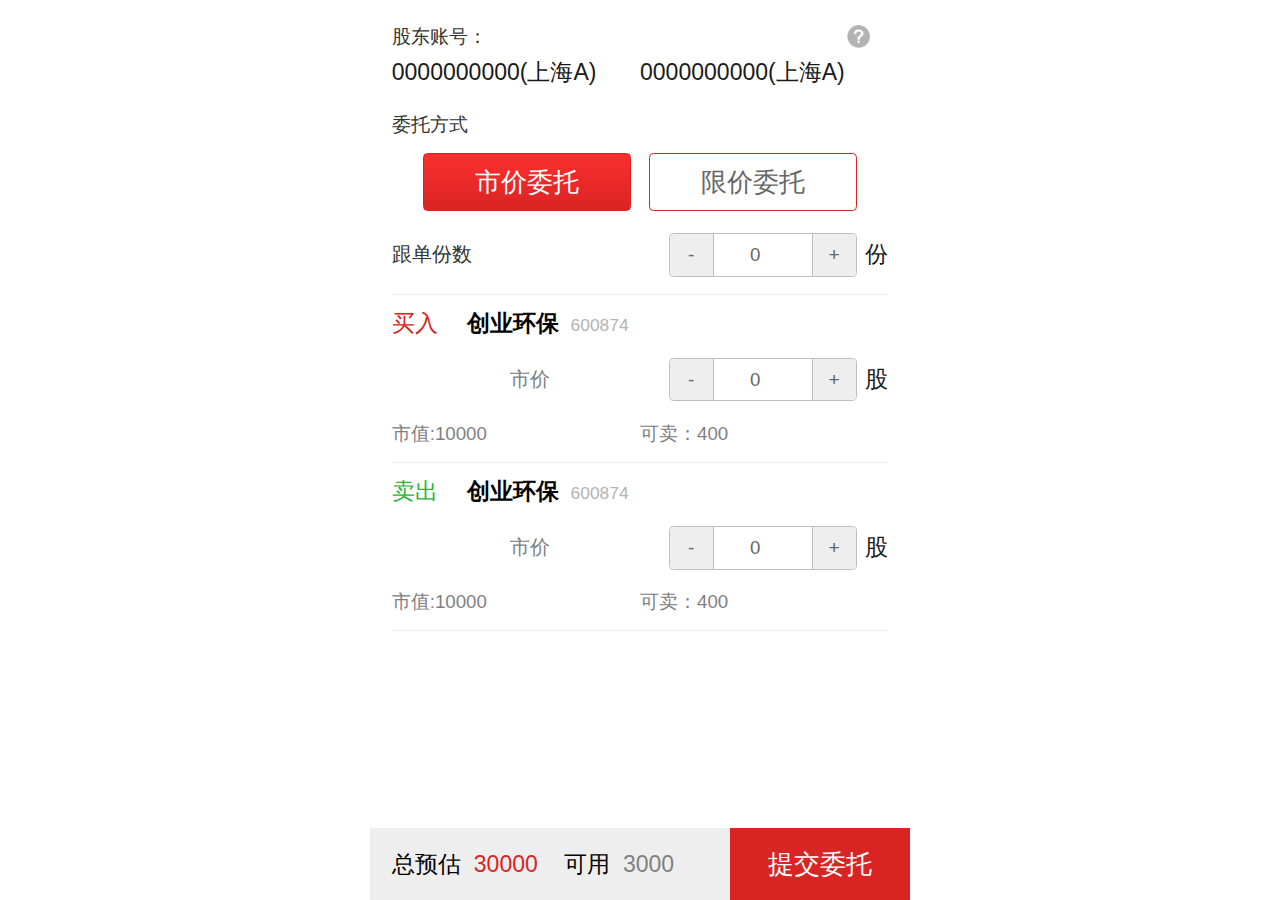
<file: order.html>
<!doctype html>
<html>

<head>
	<meta charset="utf-8">
	<meta http-equiv="X-UA-Compatible" content="IE=edge">
	<title>睿赢智投</title>
	<meta name="description" content="睿赢智投">
	<meta name="apple-mobile-web-app-capable" content="yes">
	<meta name="apple-mobile-web-app-status-bar-style" content="black">
	<meta name="apple-mobile-web-app-title" content="Your title">
	<meta name="format-detection" content="telephone=no">
	<meta http-equiv="Pragma" content="no-cache">
	<meta http-equiv="Cache-Control" content="no-cache">
	<meta http-equiv="Expires" content="0">
	<link rel="stylesheet" href="/css/index.57da812a.css">
	<script src="/flexible/flexible-css.js"></script>
	<script src="/flexible/flexible.js"></script>
</head>

<body>
	<div id="app" class="order">
		<div v-cloak>
			<!-- <header class="title">
				<a href="javascript:history.go(-1)" class="back"></a>
				<h2>一键跟单</h2>
			</header> -->
			<div class="order-a">
				<h2 class="order-title">股东账号：<i class="tips" @click.stop="showTips"></i></h2>
				<div class="order-a-text">
					<p>0000000000(上海A)</p>
					<p>0000000000(上海A)</p>
				</div>
			</div>
			<div class="order-b">
				<h2 class="order-title">委托方式</h2>
				<div class="order-b-body">
					<a :class="{'on': way === '0'}" @click.stop="changeWay('0')">市价委托</a>
					<a :class="{'on': way === '1'}" @click.stop="changeWay('1')">限价委托</a>
				</div>
			</div>
			<div class="order-input">
				<label>跟单份数</label>
				<div class="amount">
					<i @click.stop="changeAmount('minus', 'num')">-</i>
					<input type="number" pattern="\d*" v-model="num" @input.stop="number('num')">
					<i @click.stop="changeAmount('plus', 'num')">+</i>
				</div>
				<em>份</em>
			</div>
			<div class="record">
				<div class="record-item">
					<i class="del"></i>
					<div class="record-title"><span class="operation">买入</span><span class="name">创业环保</span><span
							class="code">600874</span></div>
					<div class="order-input">
						<label class="text" v-if="way === '0'">市价</label>
						<div class="flex" v-else>
							<div class="amount">
								<i @click.stop="changeAmount('minus', 'buyPrice')">-</i>
								<input type="number" pattern="\d*" v-model="buyPrice" @input.stop="number('buyPrice')">
								<i @click.stop="changeAmount('plus', 'buyPrice')">+</i>
							</div>
							<em>元</em>
						</div>
						<div class="amount">
							<i @click.stop="changeAmount('minus', 'buyAmount')">-</i>
							<input type="number" pattern="\d*" v-model="buyAmount" @input.stop="number('buyAmount')">
							<i @click.stop="changeAmount('plus', 'buyAmount')">+</i>
						</div>
						<em>股</em>
					</div>
					<div class="record-text">
						<p>市值:10000</p>
						<p>可卖：400</p>
					</div>
				</div>
				<div class="record-item">
					<i class="del"></i>
					<div class="record-title"><span class="operation sell">卖出</span><span class="name">创业环保</span><span
							class="code">600874</span></div>
					<div class="order-input">
						<label class="text" v-if="way === '0'">市价</label>
						<div class="flex" v-else>
							<div class="amount">
								<i @click.stop="changeAmount('minus', 'sellPrice')">-</i>
								<input type="number" pattern="\d*" v-model="sellPrice" @input.stop="number('sellPrice')">
								<i @click.stop="changeAmount('plus', 'sellPrice')">+</i>
							</div>
							<em>元</em>
						</div>
						<div class="amount">
							<i @click.stop="changeAmount('minus', 'sellAmount')">-</i>
							<input type="number" pattern="\d*" v-model="sellAmount" @input.stop="number('sellAmount')">
							<i @click.stop="changeAmount('plus', 'sellAmount')">+</i>
						</div>
						<em>股</em>
					</div>
					<div class="record-text">
						<p>市值:10000</p>
						<p>可卖：400</p>
					</div>
				</div>
			</div>
			<div class="order-footer">
				<p>总预估<span class="red">30000</span>可用<span>3000</span></p>
				<a href="" class="order-footer-btn">提交委托</a>
			</div>
			<div class="bj" @touchmove.prevent v-if="bjFlag"></div>
			<div class="modal-tips" v-if="tipsModalFlag">
				<h3>注释</h3>
				<div class="modal-tips-body">
					已跟单用户：本期筛选票池如有与上期重叠个股，<br />
					可选择继续持仓，不进行加仓处理。<br />
					新跟单用户：可按照本期筛选股票池及股数进行
					跟单操作。
				</div>
				<div class="modal-tips-btn"><a @click.stop="closeModal">确定</a></div>
			</div>
		</div>
	</div>


	<script src="/js/libs/lab.min.js"></script>
	<script type="text/javascript">
		$LAB
			.script('/js/libs/vue.min.js')
			.script('/js/libs/vue-resource.js')
			.script("/js/order.js?v=" + (new Date()).getTime())
	</script>
</body>

</html>
</file>
<file: css/index.57da812a.css>
@charset "UTF-8";body{font-family:"Helvetica Neue",Helvetica,Arial,sans-serif,'Microsoft Yahei',SimHei}blockquote,figure,form,h1,h2,h3,h4,h5,h6,p{margin:0}dd,dl,li,ol,ul{margin:0;padding:0}ol,ul{list-style:none outside none}h1,h2,h3{line-height:2;font-weight:400}img{display:block}a{text-decoration:none}*,:after,:before{-webkit-box-sizing:border-box;box-sizing:border-box}@-webkit-keyframes bounceInDown{0%{opacity:0;-webkit-transform:scaley(0);transform:scaley(0)}100%{opacity:1;-webkit-transform:scaley(1);transform:scaley(1)}}@keyframes bounceInDown{0%{opacity:0;-webkit-transform:scaley(0);transform:scaley(0)}100%{opacity:1;-webkit-transform:scaley(1);transform:scaley(1)}}@-webkit-keyframes fadeIn{0%{opacity:0}100%{opacity:1}}@keyframes fadeIn{0%{opacity:0}100%{opacity:1}}@-webkit-keyframes fadeOut{0%{opacity:1}100%{opacity:0}}@keyframes fadeOut{0%{opacity:1}100%{opacity:0}}@-webkit-keyframes move-left{0%{-webkit-transform:translate3d(-10px,0,0);transform:translate3d(-10px,0,0);opacity:1}70%{-webkit-transform:translate3d(-5px,0,0);transform:translate3d(-5px,0,0)}90%{-webkit-transform:translate3d(-5px,0,0);transform:translate3d(-5px,0,0)}100%{-webkit-transform:translate3d(0,0,0);transform:translate3d(0,0,0);opacity:0}}@keyframes move-left{0%{-webkit-transform:translate3d(-10px,0,0);transform:translate3d(-10px,0,0);opacity:1}70%{-webkit-transform:translate3d(-5px,0,0);transform:translate3d(-5px,0,0)}90%{-webkit-transform:translate3d(-5px,0,0);transform:translate3d(-5px,0,0)}100%{-webkit-transform:translate3d(0,0,0);transform:translate3d(0,0,0);opacity:0}}@-webkit-keyframes move-right{0%{-webkit-transform:translate3d(10px,0,0) rotate(180deg);transform:translate3d(10px,0,0) rotate(180deg);opacity:1}70%{-webkit-transform:translate3d(5px,0,0) rotate(180deg);transform:translate3d(5px,0,0) rotate(180deg)}90%{-webkit-transform:translate3d(5px,0,0) rotate(180deg);transform:translate3d(5px,0,0) rotate(180deg)}100%{opacity:0}}@keyframes move-right{0%{-webkit-transform:translate3d(10px,0,0) rotate(180deg);transform:translate3d(10px,0,0) rotate(180deg);opacity:1}70%{-webkit-transform:translate3d(5px,0,0) rotate(180deg);transform:translate3d(5px,0,0) rotate(180deg)}90%{-webkit-transform:translate3d(5px,0,0) rotate(180deg);transform:translate3d(5px,0,0) rotate(180deg)}100%{opacity:0}}.clearfix:after,.clearfix:before{content:" ";display:block;height:0;clear:both;visibility:hidden}.position-relative{position:relative;left:0;top:0}.hidden{display:none}.align-right{text-align:right!important}html{height:100%;-webkit-text-size-adjust:100%;-moz-text-size-adjust:100%;-ms-text-size-adjust:100%;text-size-adjust:100%;background:#fff}body{position:relative;max-width:10rem;margin:0 auto!important}[v-cloak]{display:none}*,body,html{margin:0;padding:0;border:none;outline:0;font-family:-apple-system,BlinkMacSystemFont,"PingFang SC","Helvetica Neue",STHeiti,"Microsoft Yahei",Tahoma,Simsun,sans-serif!important}a,a:hover{text-decoration:none!important}#header{width:100%;max-width:10rem;height:1.61031rem;padding:0;position:fixed;top:0;left:auto;right:auto;background:#2b2f32;display:-webkit-box;display:-ms-flexbox;display:flex;-webkit-box-align:center;-ms-flex-align:center;align-items:center;-webkit-box-pack:center;-ms-flex-pack:center;justify-content:center;z-index:10}#header span{width:2.61675rem;height:.80515rem;line-height:.80515rem;background:#363b41;text-align:center;color:#75777a;font-size:.43478rem;font-weight:400}#header span:nth-of-type(1){border-radius:.40258rem 0 0 .40258rem}#header span:nth-of-type(2){border-radius:0 .40258rem .40258rem 0}#header span.on{background:#4a4d50;color:#fefefe}#header .back{width:1.24799rem;height:1.24799rem;position:absolute;left:0;bottom:.16103rem;background:url(../images/back.png) no-repeat center;background-size:.29791rem .52335rem}.tab{width:100%;max-width:10rem;height:1.12721rem;background:#fff;border-bottom:1px solid #eee;position:fixed;top:1.61031rem;left:auto;right:auto;display:-webkit-box;display:-ms-flexbox;display:flex;-webkit-box-align:center;-ms-flex-align:center;align-items:center;-webkit-box-pack:center;-ms-flex-pack:center;justify-content:center;z-index:10}.tab li{-webkit-box-flex:1;-ms-flex:1;flex:1;color:#b3b3b3;font-weight:400;font-size:.43478rem;text-align:center;line-height:1.0467rem;height:100%}.tab li a{color:#b3b3b3;font-weight:400;font-size:.43478rem;text-align:center;line-height:1.0467rem;display:block}.tab li.on{position:relative;color:#d92424;font-size:.48309rem}.tab li.on:after{content:'';width:1.0789rem;height:.13688rem;position:absolute;bottom:0;left:50%;-webkit-transform:translate(-50%,0);transform:translate(-50%,0);background-image:-webkit-gradient(linear,left bottom,left top,from(#d92424),to(#fb2f2f)),-webkit-gradient(linear,left top,left bottom,from(#d92424),to(#d92424));background-image:linear-gradient(0deg,#d92424 0,#fb2f2f 100%),linear-gradient(#d92424,#d92424);border-radius:.04026rem}.cate-box{padding:.40258rem .32206rem;display:-webkit-box;display:-ms-flexbox;display:flex}.cate-box-img{width:1.79549rem;height:1.79549rem;margin-top:.04831rem}.cate-box-img img{width:100%}.cate-box-text{-webkit-box-flex:1;-ms-flex:1;flex:1;margin:0 0 0 .32206rem;font-size:.37037rem;line-height:.5153rem;color:#000;text-align:justify}#main{padding:2.81804rem 0 0}#main .rules{text-align:right;padding:0 .40258rem}#main .rules a{color:grey;font-size:.32206rem;line-height:.60386rem;font-weight:400;padding:.08052rem}#main .list{padding:0 .40258rem;border-top:1px solid #eee}#main .list a{display:-webkit-box;display:-ms-flexbox;display:flex;padding:.24155rem 0;line-height:.56361rem;border-bottom:1px solid #eee}#main .list .text{-webkit-box-flex:1;-ms-flex:1;flex:1;color:#000;font-weight:400;font-size:.40258rem;font-weight:500;margin:0 .40258rem 0 0}#main .list .year span,#main .list .yesterday span{color:grey;font-size:.32206rem;display:block}#main .list .year p,#main .list .yesterday p{font-size:.48309rem;color:#d92424}#main .list .year .green,#main .list .yesterday .green{color:#26b73a}#main .list .yesterday{width:2.01288rem;text-align:center}#main .list .year{width:2.01288rem;text-align:right;margin:0 0 0 .24155rem}#main .content{border-top:1px solid #eee;margin-top:.24155rem}#main .content .content-box{padding:.40258rem;border-bottom:1px solid #eee;position:relative}#main .content .content-box .rules{position:absolute;right:0;top:.40258rem}#main .content .content-box h3{color:#000;font-size:.42673rem;line-height:.56361rem;font-weight:500}#main .content .content-box h3 span{font-size:.32206rem;color:#b3b3b3;margin:0 0 0 .08052rem;font-weight:400}#main .content .content-box .price{text-align:right;margin:.24155rem 0 .40258rem;display:-webkit-box;display:-ms-flexbox;display:flex;-webkit-box-pack:end;-ms-flex-pack:end;justify-content:flex-end}#main .content .content-box .price span{display:inline-block;vertical-align:middle;font-size:.42673rem;color:#1a1a1a;line-height:.80515rem}#main .content .content-box .price .amount{display:-webkit-box;display:-ms-flexbox;display:flex;width:3.47826rem;height:.80515rem;margin:0 .24155rem 0 .56361rem;border-radius:.08052rem;border:1px solid #bfbfbf;overflow:hidden}#main .content .content-box .price .amount i{width:.80515rem;display:inline-block;vertical-align:middle;height:100%;line-height:.77295rem;background:#eee;text-align:center;font-size:.35427rem;color:#666;font-weight:400;font-style:normal}#main .content .content-box .price .amount i:nth-of-type(1){border-radius:.08052rem 0 0 .08052rem}#main .content .content-box .price .amount i:nth-of-last-type(1){border-radius:0 .08052rem .08052rem 0}#main .content .content-box .price .amount input{width:1.85185rem;height:100%;display:inline-block;vertical-align:middle;padding:.16103rem;line-height:.48309rem;background:#fff;border:none;border-left:1px solid #bfbfbf;border-right:1px solid #bfbfbf;text-align:center;font-size:.34622rem;color:#666;margin:0}#main .content .content-box-btn{text-align:center}#main .content .content-box-btn a{width:3.86473rem;height:1.07085rem;line-height:1.07085rem;display:inline-block;vertical-align:middle;border-radius:.08052rem;text-align:center;background:#eee;font-size:.48309rem;color:#666;margin:0 .12882rem}#main .content .content-box-btn a.on{background-image:-webkit-gradient(linear,left bottom,left top,from(#d92424),to(#fb2f2f)),-webkit-gradient(linear,left top,left bottom,from(#8c8c8c),to(#8c8c8c));background-image:linear-gradient(0deg,#d92424 0,#fb2f2f 100%),linear-gradient(#8c8c8c,#8c8c8c);color:#fff}#main .content-trial{border-top:1px solid #eee;padding:.40258rem;position:relative}#main .content-trial .rules{position:absolute;right:0;top:.40258rem}#main .content-trial-title{color:#000;font-size:.42673rem;line-height:.60386rem}#main .content-trial-text{font-size:.35427rem;line-height:.56361rem;color:grey;margin:.24155rem 0}#main .content-trial p{color:#000;font-size:.34622rem;line-height:.48309rem}#main .tips{color:#000;font-size:.34622rem;line-height:.64412rem;padding:.16103rem .40258rem}.bj{width:100%;height:100%;position:fixed;top:0;left:0;background:rgba(0,0,0,.2);z-index:100}.modal{width:8.00322rem;min-height:5.31401rem;max-height:5.18519rem;background:#fff;border-radius:.13688rem;position:fixed;z-index:101;left:50%;top:50%;-webkit-transform:translate(-50%,-50%);transform:translate(-50%,-50%);display:-webkit-box;display:-ms-flexbox;display:flex;-ms-flex-pack:distribute;justify-content:space-around;-webkit-box-orient:vertical;-webkit-box-direction:normal;-ms-flex-direction:column;flex-direction:column;padding:.48309rem 0 0}.modal h3{line-height:.80515rem;height:.80515rem;font-size:.42673rem;color:#d92424;text-align:center;font-weight:400}.modal-body{-webkit-box-flex:1;-ms-flex:1;flex:1;padding:0 .56361rem;display:-webkit-box;display:-ms-flexbox;display:flex;-webkit-box-align:center;-ms-flex-align:center;align-items:center;-webkit-box-pack:center;-ms-flex-pack:center;justify-content:center;font-size:.42673rem;text-align:justify}.modal-confirm-body{-webkit-box-flex:1;-ms-flex:1;flex:1;padding:0 .48309rem;display:-webkit-box;display:-ms-flexbox;display:flex;-webkit-box-orient:vertical;-webkit-box-direction:normal;-ms-flex-direction:column;flex-direction:column;-webkit-box-pack:center;-ms-flex-pack:center;justify-content:center;-webkit-box-align:center;-ms-flex-align:center;align-items:center;font-size:.48309rem}.modal-confirm-body h5{color:#000;font-size:.42673rem;line-height:.64412rem;font-weight:400}.modal-confirm-body p{color:#b3b3b3;font-size:.34622rem;line-height:.56361rem}.modal-btn{display:-webkit-box;display:-ms-flexbox;display:flex;border-top:1px solid #eee;height:1.33655rem}.modal-btn a{-webkit-box-flex:1;-ms-flex:1;flex:1;text-align:center;line-height:1.33655rem;font-size:.42673rem;color:#d92424}.modal-btn a.cancel{color:#b3b3b3}.modal-tips{width:8.00322rem;height:7.24638rem;background:#fff;border-radius:.13688rem;position:fixed;z-index:101;left:50%;top:50%;-webkit-transform:translate(-50%,-50%);transform:translate(-50%,-50%);display:-webkit-box;display:-ms-flexbox;display:flex;-ms-flex-pack:distribute;justify-content:space-around;-webkit-box-orient:vertical;-webkit-box-direction:normal;-ms-flex-direction:column;flex-direction:column;padding:.48309rem 0 0}.modal-tips h3{line-height:.80515rem;height:.80515rem;font-size:.42673rem;color:#d92424;text-align:center;font-weight:400}.modal-tips-body{-webkit-box-flex:1;-ms-flex:1;flex:1;padding:0 .48309rem;display:-webkit-box;display:-ms-flexbox;display:flex;-webkit-box-align:center;-ms-flex-align:center;align-items:center;-webkit-box-pack:center;-ms-flex-pack:center;justify-content:center;font-size:.38647rem}.modal-tips-btn{display:-webkit-box;display:-ms-flexbox;display:flex;border-top:1px solid #eee;height:1.33655rem}.modal-tips-btn a{-webkit-box-flex:1;-ms-flex:1;flex:1;text-align:center;line-height:1.33655rem;font-size:.42673rem;color:#d92424}.modal-tips-btn a.cancel{color:#b3b3b3}.modal-date{width:8.85668rem;height:3.62319rem;background:#fff;border-radius:.13688rem;position:fixed;z-index:101;left:50%;top:40%;-webkit-transform:translate(-50%,-50%);transform:translate(-50%,-50%);padding:.48309rem 0 0}.modal-date-title{font-size:.42673rem;color:#000;line-height:.64412rem;text-align:center;margin:0 0 .40258rem;font-weight:400}.modal-date-inputs{height:1.61031rem;margin:.48309rem .24155rem;display:-webkit-box;display:-ms-flexbox;display:flex;-webkit-box-pack:justify;-ms-flex-pack:justify;justify-content:space-between}.modal-date-inputs span{-webkit-box-flex:1;-ms-flex:1;flex:1;height:.80515rem;line-height:.80515rem;font-size:.40258rem;margin:0 .16103rem;border:1px solid #ccc;padding:0 .64412rem 0 0;position:relative;border-radius:.08052rem}.modal-date-inputs span:after{content:'';width:.64412rem;height:.64412rem;position:absolute;right:.08052rem;top:50%;-webkit-transform:translate(0,-50%);transform:translate(0,-50%);background:url(../images/calendar.png) no-repeat center;background-size:cover}.modal-date-inputs input{width:100%;height:100%;line-height:.80515rem;font-size:.37037rem;padding:0 .24155rem;color:#555;font-weight:400;border:none;outline:0;background:0 0;border-radius:.08052rem}.modal-date-inputs a{width:1.44928rem;height:.80515rem;line-height:.80515rem;text-align:center;font-size:.38647rem;border:1px solid #ccc;border-radius:.08052rem;font-weight:400;color:#d92424}.modal-date .close{width:.64412rem;height:.64412rem;position:absolute;right:.24155rem;top:.24155rem;background:url(../images/close.png) no-repeat center center;background-size:cover}.modal-rules{width:8.00322rem;height:9.66184rem;background:#fff;border-radius:.13688rem;position:fixed;z-index:101;left:50%;top:50%;-webkit-transform:translate(-50%,-50%);transform:translate(-50%,-50%);display:-webkit-box;display:-ms-flexbox;display:flex;-ms-flex-pack:distribute;justify-content:space-around;-webkit-box-orient:vertical;-webkit-box-direction:normal;-ms-flex-direction:column;flex-direction:column;padding:.48309rem 0 0}.modal-rules-title{font-size:.42673rem;color:#000;line-height:.64412rem;text-align:center;margin:0 0 .40258rem}.modal-rules-body{-webkit-box-flex:1;-ms-flex:1;flex:1;overflow:scroll;-webkit-overflow-scrolling:touch;padding:0 .40258rem}.modal-rules-body p{color:#000;font-size:.32206rem;line-height:.56361rem;margin:0 0 .24155rem}.modal-rules-body .red{color:#d92424}.modal-rules-btn{display:-webkit-box;display:-ms-flexbox;display:flex;border-top:1px solid #eee;height:1.33655rem}.modal-rules-btn a{-webkit-box-flex:1;-ms-flex:1;flex:1;text-align:center;line-height:1.33655rem;font-size:.42673rem;color:#d92424}.modal-rules-btn a.cancel{color:#b3b3b3}.detail{padding:0 0 2.01288rem}.detail .btns{width:100%;position:fixed;height:1.34461rem;left:0;bottom:0;display:-webkit-box;display:-ms-flexbox;display:flex;background:#eee}.detail .btns a{-webkit-box-flex:1;-ms-flex:1;flex:1;line-height:1.34461rem;font-size:.48309rem;text-align:center;color:#d92424;border-right:1px solid #fff}.detail .btns a:nth-last-of-type(1){border:none}.detail-a{display:-webkit-box;display:-ms-flexbox;display:flex;background:#2b2f32;padding:.52335rem 0;margin:0}.detail-a span{-webkit-box-flex:1;-ms-flex:1;flex:1;text-align:center}.detail-a label{color:#d92424}.detail-a .green{color:#26b73a}.detail-a em{color:#b3b3b3;font-weight:400}.detail-a label{font-size:.5314rem;display:block;margin:0 0 .16103rem}.detail-a em{font-style:normal;display:block;font-size:.42673rem}.detail-b{border-bottom:1px solid #eee}.detail-b ul{display:-webkit-box;display:-ms-flexbox;display:flex;-ms-flex-wrap:wrap;flex-wrap:wrap;padding:.32206rem 0}.detail-b li{width:25%;text-align:center;font-size:.32206rem;font-weight:400;line-height:.48309rem;margin:0 0 .24155rem}.detail-b li p{color:#8c8c8c}.detail-b li span{color:#000;display:block;height:.48309rem}.detail-b li.tips{position:relative}.detail-b li.tips i{width:.43478rem;height:.43478rem;background:url(../images/tips.png) no-repeat center;background-size:100%;position:absolute;right:.19324rem;top:0}.detail-c{background:#fff;margin:0 0 .24155rem}.detail-c-t{padding:0 .40258rem;line-height:1.19163rem;height:1.19163rem;font-size:.41868rem;color:#1a1a1a;border-bottom:1px solid #eee}.detail-c-t a{float:right;line-height:1.12721rem}.detail-c .detail-switch{float:right;margin-top:.20129rem;line-height:.72464rem;font-size:.40258rem;color:#1a1a1a;font-weight:400}.detail-c .detail-switch input{position:relative;width:1.44928rem;height:.72464rem;background:#eee;border-radius:.72464rem;border:none;outline:0;-webkit-appearance:none;-webkit-transition:all .2s ease;transition:all .2s ease;vertical-align:top;margin:0 0 0 .16103rem}.detail-c .detail-switch input::after{content:'';position:absolute;top:.04026rem;left:.04026rem;width:.64412rem;height:.64412rem;background-color:#fff;border-radius:50%;-webkit-transition:all .2s ease;transition:all .2s ease}.detail-c .detail-switch input:checked::after{left:52%;background-color:#d92424}.detail-c p{padding:.32206rem;font-size:.35427rem;color:#7a7b7c;line-height:.49919rem}.detail-d{background:#fff}.detail-d-t{padding:0 .40258rem;line-height:1.12721rem;height:1.12721rem;font-size:.41868rem;color:#1a1a1a}.detail-d-t span{color:#b3b3b3;font-size:.34622rem;font-weight:400;line-height:1.12721rem;margin:0 0 0 .24155rem}.detail-d-t a{color:#b3b3b3;float:right;line-height:1.12721rem}.detail-d-price{display:-webkit-box;display:-ms-flexbox;display:flex;height:.80515rem;line-height:.80515rem;border-top:1px solid #eee;border-bottom:1px solid #eee}.detail-d-price span{text-align:center;color:#000;font-size:.35427rem}.detail-d-price span.code{width:1.61031rem}.detail-d-price span.name{-webkit-box-flex:1;-ms-flex:1;flex:1}.detail-d-price span.num{width:1.61031rem}.detail-d-price span.duration{width:2.01288rem}.detail-d-price span.hold{width:2.01288rem}.detail-d-price span.date{width:2.25443rem}.detail-d-con{padding:.16103rem 0}.detail-d-con li{display:-webkit-box;display:-ms-flexbox;display:flex;padding:.12882rem 0}.detail-d-con li span{text-align:center;color:#333;font-size:.32206rem;line-height:.64412rem;white-space:nowrap}.detail-d-con li span.code{width:1.61031rem}.detail-d-con li span.name{-webkit-box-flex:1;-ms-flex:1;flex:1}.detail-d-con li span.num{width:1.61031rem}.detail-d-con li span.duration{width:2.01288rem}.detail-d-con li span.hold{width:2.01288rem}.detail-d-con li span.date{width:2.25443rem}.detail-d-con li span.red{color:#d92424}.detail-d-con li span.green{color:#26b73a}.detail-d .tips{text-align:center;font-size:.35427rem;color:#a6a7a8;line-height:.64412rem;padding:0 .64412rem}.detail-d .tips span{color:#d92424}.detail-e{margin:0 0 .40258rem;padding:0 0 .24155rem;border-top:1px solid #eee}.detail-e-t{line-height:1.12721rem;height:1.12721rem;font-size:.40258rem;color:#1a1a1a;padding:0 .40258rem}.detail-f{margin:0 0 .40258rem;padding:0 .40258rem .24155rem;border-top:1px solid #eee}.detail-f-t{line-height:1.12721rem;height:1.12721rem;font-size:.40258rem;color:#1a1a1a}.detail-f p{color:grey;font-size:.34622rem;line-height:.48309rem}.title{width:100%;max-width:10rem;height:2.01288rem;padding:.48309rem 0 0;line-height:1.52979rem;background:#2b2f32;position:fixed;top:0;left:0;right:0;margin:auto;z-index:10}.title h2{text-align:center;color:#fff;font-size:.48309rem;line-height:1.52979rem;font-weight:400}.title .back{width:1.24799rem;height:1.24799rem;position:absolute;left:0;bottom:.16103rem;background:url(../images/back.png) no-repeat center;background-size:.29791rem .52335rem}.history{margin:0;padding:.24155rem 0 0}.history-title{padding:0 .43478rem;margin:0 0 .24155rem}.history-title h3{color:#000;font-size:.42673rem;font-weight:400;line-height:.64412rem}.history-date{color:#b3b3b3;font-size:.40258rem;font-weight:400;line-height:.80515rem;padding:0 .43478rem;color:#d92424}.history-content{margin:0 0 .32206rem}.history-box-t{border-top:1px solid #eee;border-bottom:1px solid #eee;display:-webkit-box;display:-ms-flexbox;display:flex;padding:.16103rem}.history-box-t span{line-height:.64412rem;font-size:.35427rem;color:#000;text-align:center}.history-box-t span.code{width:1.61031rem}.history-box-t span.name{-webkit-box-flex:1;-ms-flex:1;flex:1}.history-box-t span.num{width:1.61031rem}.history-box-t span.duration{width:2.01288rem}.history-box-t span.hold{width:2.01288rem}.history-box-t span.date{width:2.25443rem}.history-box-body{padding:0 .16103rem}.history-box-body li{display:-webkit-box;display:-ms-flexbox;display:flex;font-size:.32206rem;text-align:center;padding:.16103rem 0;border-bottom:1px solid #eee}.history-box-body li span{line-height:.64412rem}.history-box-body li span.name{font-size:.32206rem;line-height:.64412rem;color:#000;text-align:center;-webkit-box-flex:1;-ms-flex:1;flex:1}.history-box-body li span.name em{font-size:.32206rem;color:#b3b3b3;display:block;line-height:.48309rem}.history-box-body li span.code{width:1.61031rem}.history-box-body li span.name{-webkit-box-flex:1;-ms-flex:1;flex:1}.history-box-body li span.num{width:1.61031rem}.history-box-body li span.duration{width:2.01288rem}.history-box-body li span.hold{width:2.01288rem}.history-box-body li span.date{width:2.25443rem}.history-box-body li span.red{color:#d92424}.history-box-body li span.green{color:#26b73a}.order{padding:0 .40258rem 1.61031rem}.order-title{color:#333;font-size:.34622rem;font-weight:400;line-height:.72464rem}.order-a{padding:.32206rem 0}.order-a h2{position:relative}.order-a h2 .tips{width:.72464rem;height:.72464rem;background:url(../images/tips.png) no-repeat center;background-size:.43478rem .43478rem;position:absolute;right:.19324rem;top:0}.order-a-text{display:-webkit-box;display:-ms-flexbox;display:flex;-ms-flex-pack:distribute;justify-content:space-around}.order-a-text p{-webkit-box-flex:1;-ms-flex:1;flex:1;color:#1a1a1a;font-size:.42673rem}.order-b{margin:0 0 .41868rem}.order-b-body{text-align:center;margin:.16103rem 0 0}.order-b-body a{width:3.86473rem;height:1.07085rem;line-height:1.07085rem;text-align:center;display:inline-block;vertical-align:middle;margin:0 .12882rem;color:#666;font-size:.48309rem;border:1px solid #d92424;border-radius:.08052rem}.order-b-body a.on{background-image:-webkit-gradient(linear,left bottom,left top,from(#d92424),to(#fb2f2f)),-webkit-gradient(linear,left top,left bottom,from(#8c8c8c),to(#8c8c8c));background-image:linear-gradient(0deg,#d92424 0,#fb2f2f 100%),linear-gradient(#8c8c8c,#8c8c8c);color:#fff}.order-input{display:-webkit-box;display:-ms-flexbox;display:flex;-webkit-box-pack:justify;-ms-flex-pack:justify;justify-content:space-between;margin:.32206rem 0}.order-input label{-webkit-box-flex:1;-ms-flex:1;flex:1;line-height:.80515rem;color:#333;font-size:.37037rem}.order-input label.text{text-align:center;color:grey}.order-input .flex{-webkit-box-flex:1;-ms-flex:1;flex:1;display:-webkit-box;display:-ms-flexbox;display:flex}.order-input .amount{display:-webkit-box;display:-ms-flexbox;display:flex;width:3.47826rem;height:.80515rem;border-radius:.08052rem;border:1px solid #bfbfbf;overflow:hidden}.order-input .amount i{width:.80515rem;display:inline-block;vertical-align:middle;height:100%;line-height:.77295rem;background:#eee;text-align:center;font-size:.35427rem;color:#666;font-weight:400;font-style:normal}.order-input .amount i:nth-of-type(1){border-radius:.08052rem 0 0 .08052rem}.order-input .amount i:nth-of-last-type(1){border-radius:0 .08052rem .08052rem 0}.order-input .amount input{width:1.85185rem;height:100%;display:inline-block;vertical-align:middle;padding:.16103rem;line-height:.48309rem;background:#fff;border:none;border-left:1px solid #bfbfbf;border-right:1px solid #bfbfbf;text-align:center;font-size:.34622rem;color:#666;margin:0}.order-input em{color:#1a1a1a;font-size:.42673rem;line-height:.80515rem;font-weight:400;text-align:right;margin:0 0 0 .16103rem}.order .record-item{border-top:1px solid #eee;padding:.24155rem 0;position:relative}.order .record-item .record-title span{line-height:.56361rem;font-size:.42673rem}.order .record-item .record-title .operation{margin:0 .5475rem 0 0;color:#d92424}.order .record-item .record-title .operation.sell{color:#26b73a}.order .record-item .record-title .name{color:#000;font-weight:700;margin:0 .20934rem 0 0}.order .record-item .record-title .code{color:#b3b3b3;font-size:.32206rem}.order .record-item .record-text{display:-webkit-box;display:-ms-flexbox;display:flex}.order .record-item .record-text p{-webkit-box-flex:1;-ms-flex:1;flex:1;color:grey;font-size:.34622rem;line-height:.56361rem}.order .record{border-bottom:1px solid #eee}.order-footer{width:100%;max-width:10rem;position:fixed;left:0;right:0;bottom:0;margin:auto;height:1.33655rem;line-height:1.33655rem;background:#eee;z-index:100;display:-webkit-box;display:-ms-flexbox;display:flex;-ms-flex-pack:distribute;justify-content:space-around}.order-footer p{-webkit-box-flex:1;-ms-flex:1;flex:1;padding:0 .40258rem;line-height:1.33655rem;color:#000;font-size:.42673rem}.order-footer span{color:grey;margin:0 .48309rem 0 .24155rem}.order-footer .red{color:#d92424}.order-footer-btn{width:3.33333rem;height:100%;line-height:1.33655rem;background:#d92424;text-align:center;color:#fff;font-size:.48309rem}.rnjj{padding:0 .40258rem 0}.rnjj-body{border-top:1px solid #eee;padding:.32206rem 0;position:relative}.rnjj-body .rules{position:absolute;right:0;top:.40258rem;text-align:right}.rnjj-body .rules a{color:grey;font-size:.32206rem;line-height:.60386rem;font-weight:400;padding:.08052rem}.rnjj-body-title{line-height:.60386rem;color:#000;font-size:.48309rem;font-weight:400}.rnjj-img{margin:.40258rem}.rnjj-img p{margin:.40258rem 0}.rnjj-img img{width:100%;margin:0 auto}.rnjj-text{margin:.32206rem .40258rem}.rnjj-text h4{line-height:.96618rem;height:.96618rem;font-size:.41868rem;color:#1a1a1a;font-weight:400}.rnjj-text p{font-size:.35427rem;color:#1a1a1a;line-height:.56361rem;margin:0 0 .16103rem}.rnjj-btn{text-align:center;margin:.16103rem 0 0}.rnjj-btn a{width:3.86473rem;height:1.07085rem;line-height:1.07085rem;text-align:center;display:inline-block;vertical-align:middle;margin:0 .12882rem;color:#666;font-size:.48309rem;border:1px solid #d92424;border-radius:.08052rem}.rnjj-btn a.on{background-image:-webkit-gradient(linear,left bottom,left top,from(#d92424),to(#fb2f2f)),-webkit-gradient(linear,left top,left bottom,from(#8c8c8c),to(#8c8c8c));background-image:linear-gradient(0deg,#d92424 0,#fb2f2f 100%),linear-gradient(#8c8c8c,#8c8c8c);color:#fff}.modal-order{width:7.24638rem;background:#fff;border-radius:.13688rem;position:fixed;z-index:101;left:50%;top:50%;-webkit-transform:translate(-50%,-50%);transform:translate(-50%,-50%);padding:.72464rem .48309rem}.modal-order .close{width:.64412rem;height:.64412rem;position:absolute;right:.24155rem;top:.24155rem;background:url(../images/close.png) no-repeat center center;background-size:cover}.modal-order-list{display:-webkit-box;display:-ms-flexbox;display:flex;-ms-flex-pack:distribute;justify-content:space-around;margin:.72464rem 0 0}.modal-order-list a{width:1.20773rem;height:2.01288rem;padding:1.20773rem 0 0;text-align:center;line-height:.80515rem;font-size:.57971rem;color:#333;margin:0 .32206rem;font-weight:400}.modal-order-list .start{background:url(../images/start.png) no-repeat center top;background-size:1.20773rem 1.20773rem}.modal-order-list .cang{background:url(../images/cang.png) no-repeat center top;background-size:1.20773rem 1.20773rem}.modal-order-list .stop{background:url(../images/stop.png) no-repeat center top;background-size:1.20773rem 1.20773rem}.modal-order p{font-size:.35427rem;color:#333;line-height:.56361rem}.modal-order p span{color:#d92424}.modal-service{width:8.00322rem;height:11.27214rem;background:#fff;border-radius:.13688rem;position:fixed;z-index:101;left:50%;top:50%;-webkit-transform:translate(-50%,-50%);transform:translate(-50%,-50%);display:-webkit-box;display:-ms-flexbox;display:flex;-ms-flex-pack:distribute;justify-content:space-around;-webkit-box-orient:vertical;-webkit-box-direction:normal;-ms-flex-direction:column;flex-direction:column;padding:.48309rem 0 0}.modal-service-title{font-size:.42673rem;color:#000;line-height:.64412rem;text-align:center;margin:0 0 .40258rem}.modal-service-body{-webkit-box-flex:1;-ms-flex:1;flex:1;overflow:scroll;-webkit-overflow-scrolling:touch;padding:0 .40258rem;height:8.37359rem}.modal-service-body p{color:#000;font-size:.32206rem;line-height:.56361rem;margin:0 0 .24155rem}.modal-service-body .red{color:#d92424}.modal-service-btn{display:-webkit-box;display:-ms-flexbox;display:flex;border-top:1px solid #eee;height:1.33655rem}.modal-service-btn a{-webkit-box-flex:1;-ms-flex:1;flex:1;text-align:center;line-height:1.33655rem;font-size:.42673rem;color:#d92424}.modal-service-btn a.cancel{color:#b3b3b3}
</file>
